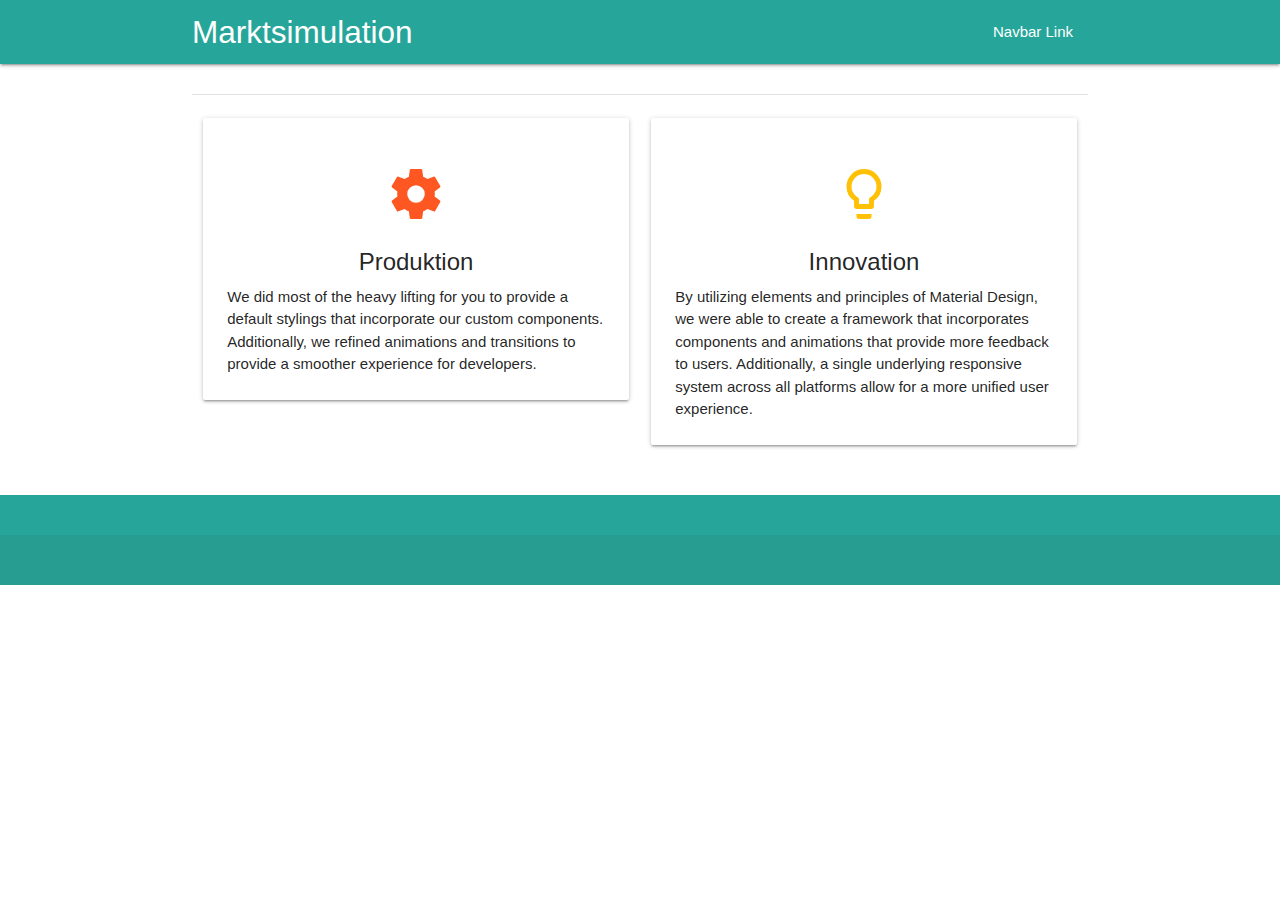
<file: index.html>
<!DOCTYPE html>
<html lang="de">
<head>
    <meta http-equiv="Content-Type" content="text/html; charset=UTF-8"/>
    <meta name="viewport" content="width=device-width, initial-scale=1, maximum-scale=1.0"/>
    <title>Markstsimulation</title>

    <!-- CSS  -->
    <link href="https://fonts.googleapis.com/icon?family=Material+Icons" rel="stylesheet">
    <link href="css/materialize.css" type="text/css" rel="stylesheet" media="screen,projection"/>
    <link href="css/style.css" type="text/css" rel="stylesheet" media="screen,projection"/>
</head>
<body>
<nav class="teal lighten-1" role="navigation">
    <div class="nav-wrapper container">
        <span id="logo-container" class="brand-logo">Marktsimulation</span>
        <ul class="right hide-on-med-and-down">
            <li><a href="#">Navbar Link</a></li>
        </ul>
    </div>
</nav>

<div class="container">
    <div class="section">

    </div>
    <div class="divider"></div>
    <div class="section">

        <!--   Icon Section   -->
        <div class="row">
            <div class="col s12 m6">
                <a href="index.html">
                    <div class="card">
                        <div class="card-content">
                            <h4 class="center deep-orange-text"><i class="material-icons icon-size">settings</i></h4>
                            <span class="card-title center">Produktion</span>

                            <p class="light">We did most of the heavy lifting for you to provide a default stylings that
                                incorporate our custom components. Additionally, we refined animations and transitions
                                to
                                provide a smoother experience for developers.</p>
                        </div>
                    </div>
                </a>
            </div>

            <div class="col s12 m6">
                <div class="card">
                    <div class="card-content">
                        <h4 class="center amber-text"><i class="material-icons icon-size">lightbulb_outline</i></h4>
                        <span class="card-title center">Innovation</span>

                        <p class="light">By utilizing elements and principles of Material Design, we were able to create
                            a
                            framework that incorporates components and animations that provide more feedback to users.
                            Additionally, a single underlying responsive system across all platforms allow for a more
                            unified user experience.</p>
                    </div>
                </div>
            </div>
        </div>

    </div>
</div>

<footer class="page-footer teal lighten-1">
    <div class="container">
        <div class="row">
            <!--<div class="col l6 s12">-->
            <!--<h5 class="white-text">Company Bio</h5>-->
            <!--<p class="grey-text text-lighten-4">We are a team of college students working on this project like it's our full time job. Any amount would help support and continue development on this project and is greatly appreciated.</p>-->


            <!--</div>-->
            <!--<div class="col l3 s12">-->
            <!--<h5 class="white-text">Settings</h5>-->
            <!--<ul>-->
            <!--<li><a class="white-text" href="#!">Link 1</a></li>-->
            <!--<li><a class="white-text" href="#!">Link 2</a></li>-->
            <!--<li><a class="white-text" href="#!">Link 3</a></li>-->
            <!--<li><a class="white-text" href="#!">Link 4</a></li>-->
            <!--</ul>-->
            <!--</div>-->
            <!--<div class="col l3 s12">-->
            <!--<h5 class="white-text">Connect</h5>-->
            <!--<ul>-->
            <!--<li><a class="white-text" href="#!">Link 1</a></li>-->
            <!--<li><a class="white-text" href="#!">Link 2</a></li>-->
            <!--<li><a class="white-text" href="#!">Link 3</a></li>-->
            <!--<li><a class="white-text" href="#!">Link 4</a></li>-->
            <!--</ul>-->
            <!--</div>-->
        </div>
    </div>
    <div class="footer-copyright">
        <!--<div class="container">-->
        <!--Made by <a class="orange-text text-lighten-3" href="http://materializecss.com">Materialize</a>-->
        <!--</div>-->
    </div>
</footer>


<!--  Scripts-->
<script src="https://code.jquery.com/jquery-2.1.1.min.js"></script>
<script src="js/materialize.js"></script>
<script src="js/init.js"></script>

</body>
</html>
</file>
<file: css/style.css>
/* Custom Stylesheet */
/**
 * Use this file to override Materialize files so you can update
 * the core Materialize files in the future
 *
 * Made By MaterializeCSS.com
 */

.icon-block {
  padding: 0 15px;
}
.icon-block .material-icons {
	font-size: inherit;
}

.icon-size {
    font-size: 60px
}

a:hover .card{
    background-color: #fff8e1;
}

a:active .card{
    background-color: #fff3e0;
}
</file>
